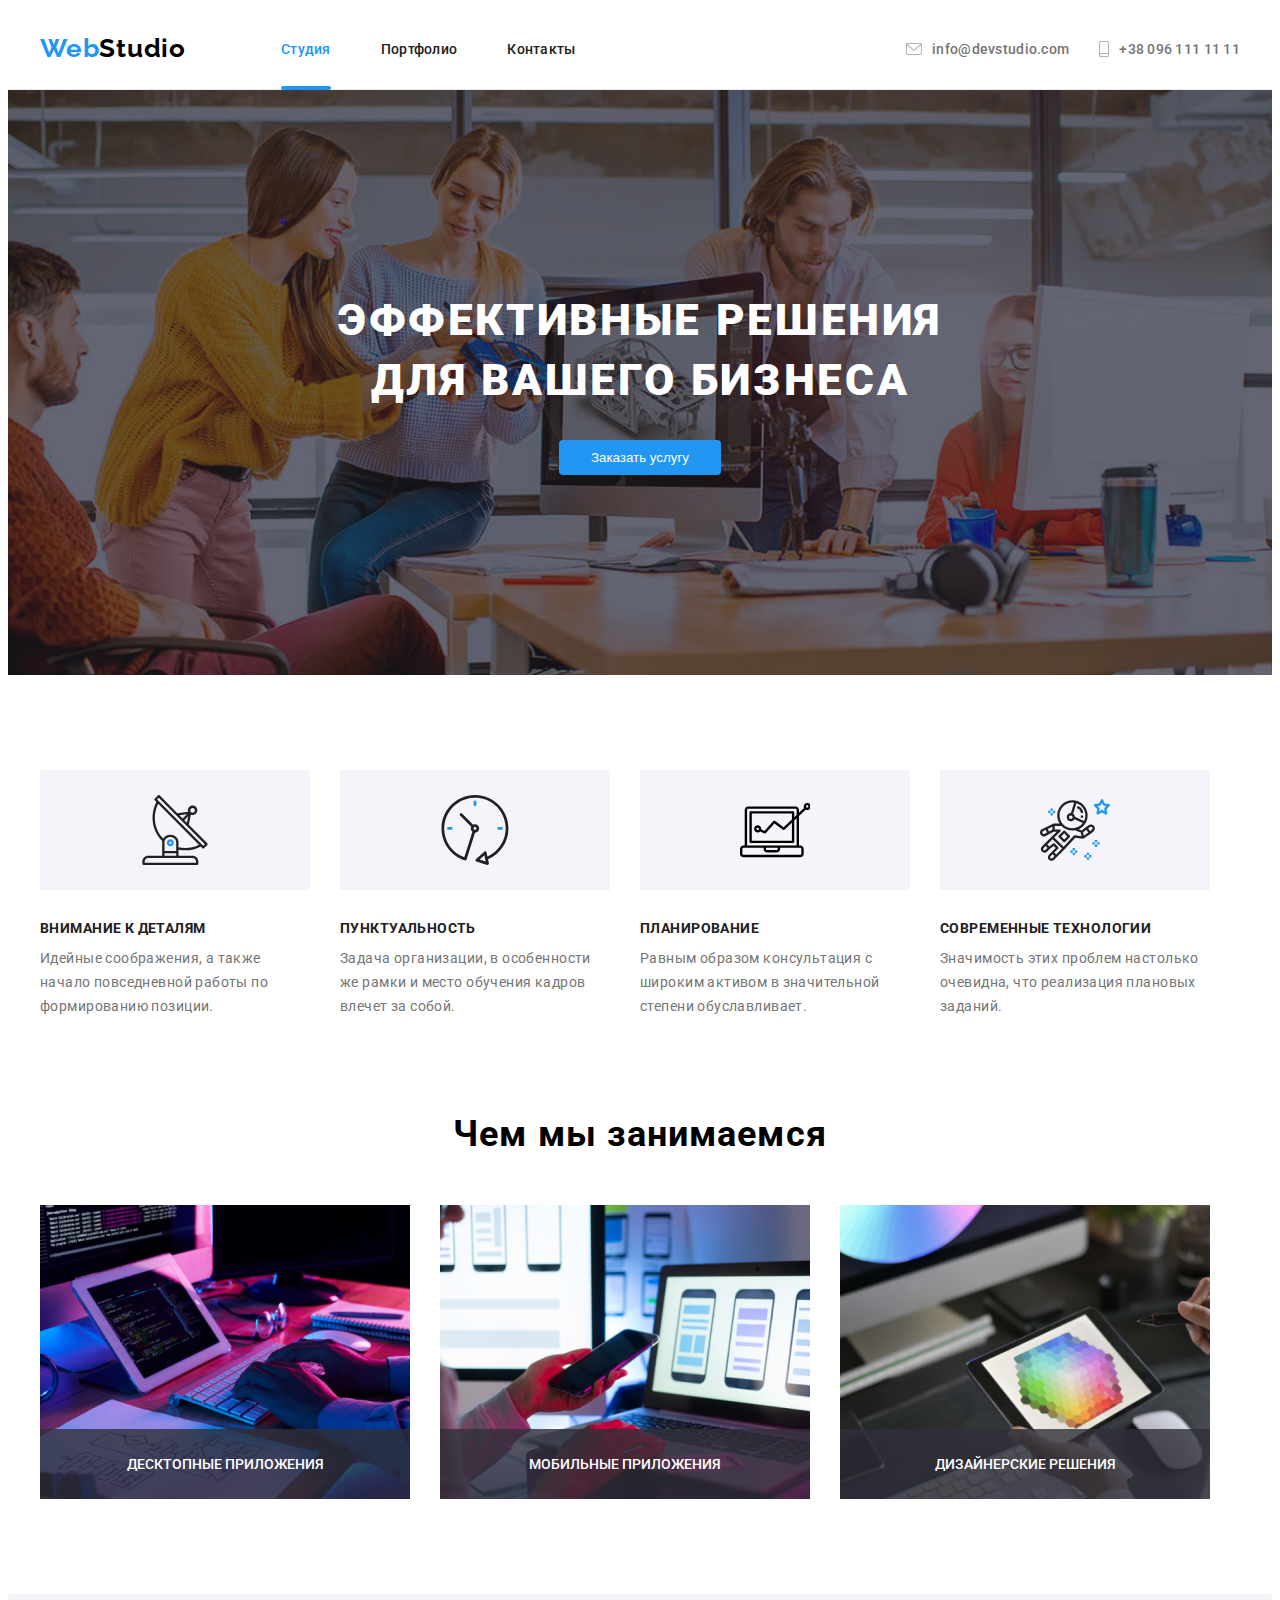
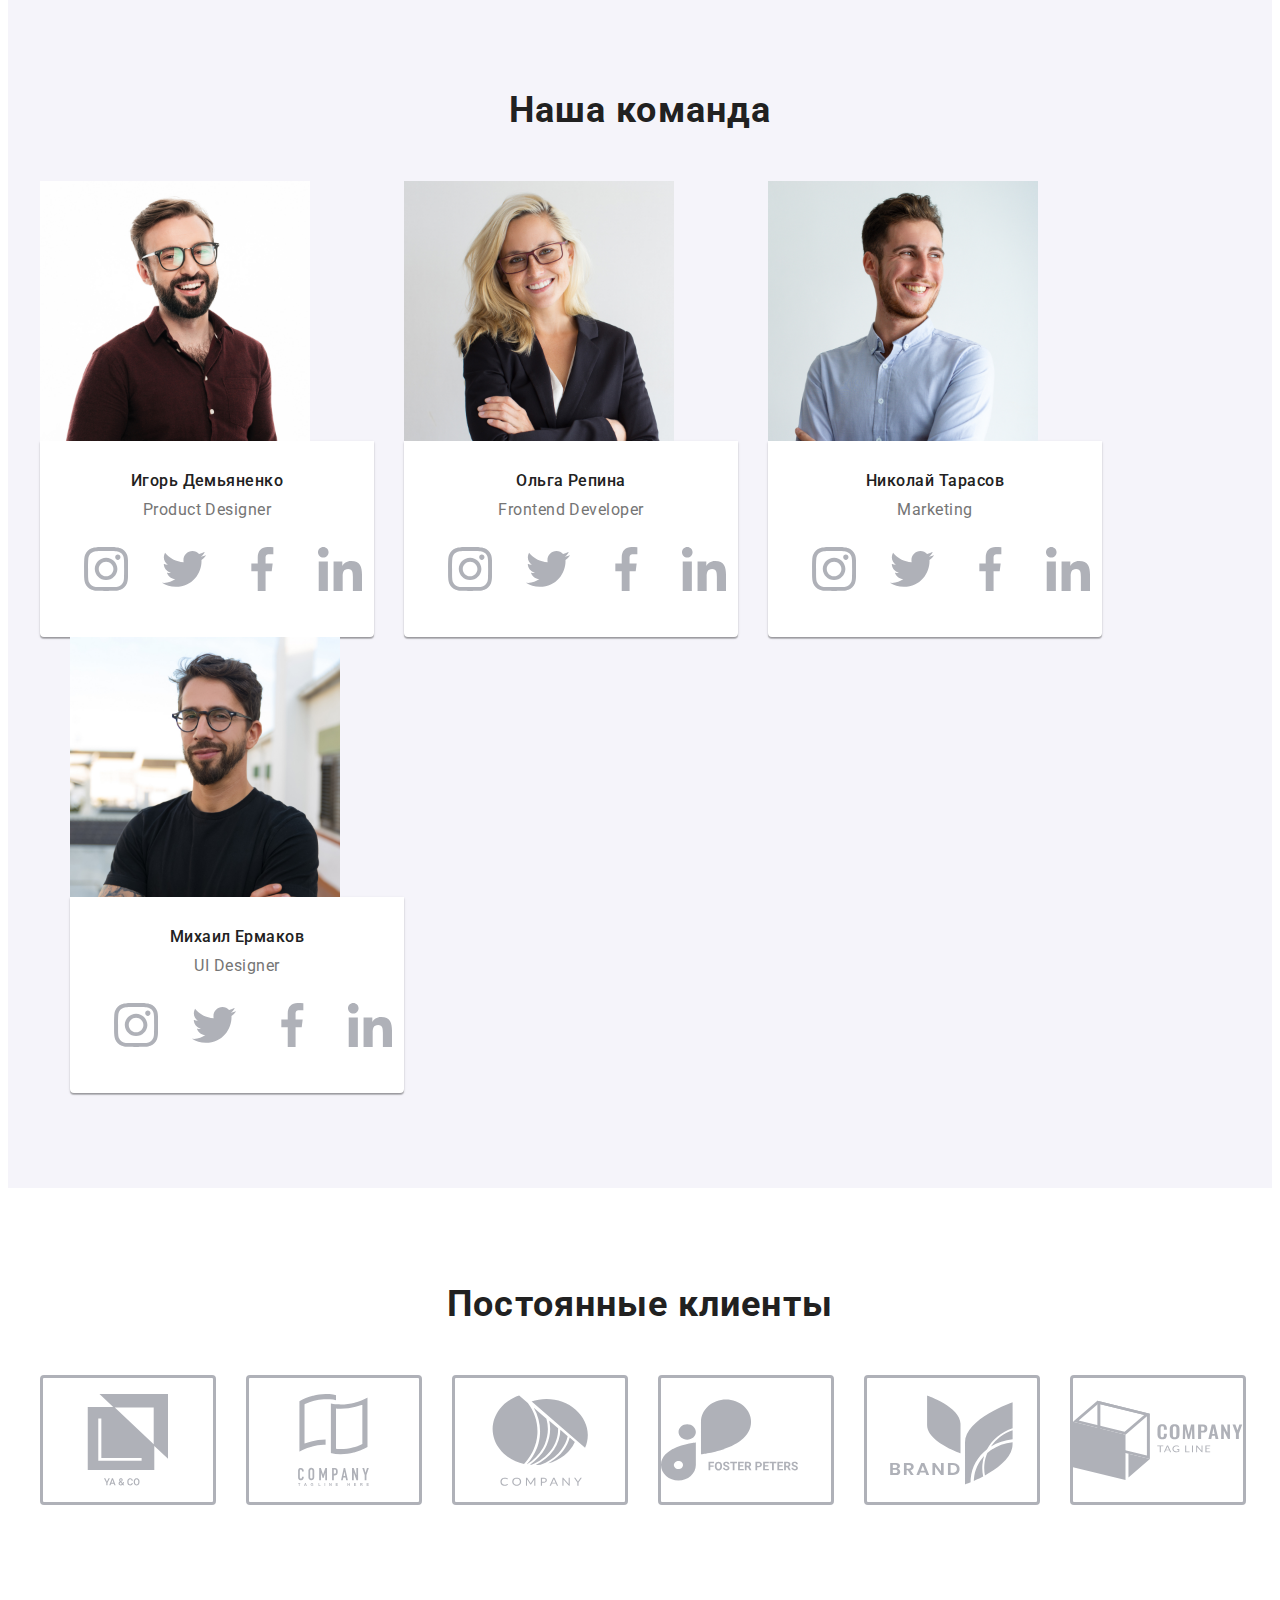
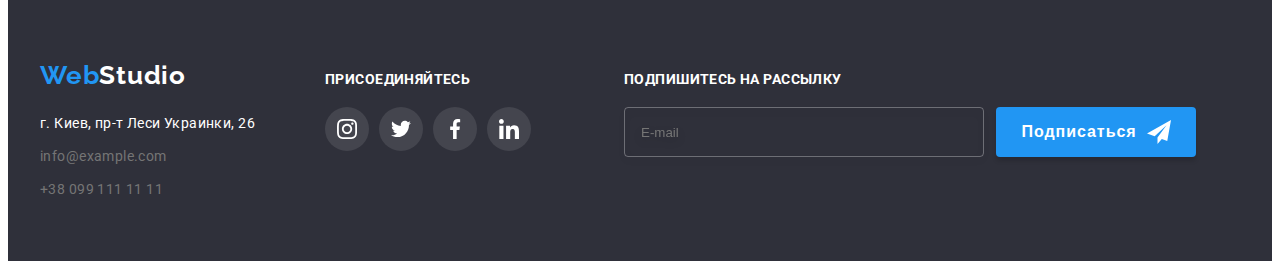
<file: index.html>
<!DOCTYPE html>
<html lang="ru">
<head>
  
  <meta charset="UTF-8">
  <meta http-equiv="X-UA-Compatible" content="IE=edge">
  <meta name="viewport" content="width=device-width, initial-scale=1.0">
  <title>Document</title>
  <link rel="preconnect" href="https://fonts.googleapis.com">
<link rel="preconnect" href="https://fonts.gstatic.com" crossorigin>
<link href="https://fonts.googleapis.com/css2?family=Raleway:ital,wght@0,700;1,700&family=Roboto:ital,wght@0,400;0,500;0,700;0,900;1,400;1,500;1,700;1,900&display=swap" rel="stylesheet"/>
  <link rel="stylesheet" href="https://cdnjs.cloudflare.com/ajax/libs/modern-normalize/1.1.0/modern-normalize.min.css"
    integrity="sha512-wpPYUAdjBVSE4KJnH1VR1HeZfpl1ub8YT/NKx4PuQ5NmX2tKuGu6U/JRp5y+Y8XG2tV+wKQpNHVUX03MfMFn9Q=="
    crossorigin="anonymous" referrerpolicy="no-referrer" />
    <link rel="stylesheet" href="./css/reset.css">
<link rel="stylesheet" href="./css/styles.css" />
  
</head>
<body>
  <!--header-->
<header class="page-header">
  <div class="container main-div">
    <nav class="main-nav">
      <a href="./index.html" class="logo"><span class="first-3">Web</span>Studio</a>
      <ul class="menu-nav">
        <li class="header-item"><a href="./index.html" class="link active current">Студия</a></li>
        <li class="header-item "><a href="./portfolio.html" class="link">Портфолио</a></li>
        <li class="header-item"><a href="" class="link">Контакты</a></li>
      </ul>
    </nav>
    <!-- контакты -->
    <ul class="contacts">
      <li class="header-item">
        <div class="contacts-container">
          <a href="mailto:info@devstudio.com" class="link-contacts">
          <svg class="contact-icon"  width="16px"  height="12px">
            <use href="./Images/symbol-defs.svg#envelope"></use>
          </svg>
        info@devstudio.com
      </a>
        </div>
          </li>
          <li class="header-item" >
            <a href="tel:+380961111111" class="link-contacts">
            <svg class="contact-icon" width="10px" height="16px">
              <use href="./Images/symbol-defs.svg#smartphone"></use>
            </svg>
        +38 096 111 11 11
      </a>
      </li>
    </ul>
  </div>
</header>
  <!-- основной контент -->
  <main>
         <section class="hiro">
           <div class="container ">
             <div class="hiro-container">
                <h1 class="hiro-title" >Эффективные решения <br> для вашего бизнеса</h1>
                <button  type="button" class="hiro-btn" data-modal-open>Заказать услугу</button>
             </div>
          </div>
        </section>
  <!--Наши преимущества-->
 <section class="benefits"> 
    <div class="container ">  
        <h2 class="bnf-title">Наши преимущества</h2>
    <ul class="benefits-list">
      <li class="benefits-list-item">
        <div class="benefits-icon-container">
        <svg class="benefits-icon" width="70" height="70">
          <use href="./Images/symbol-defs.svg#antenna-1"></use>
        </svg>
        </div>
        <h3 class="benefits-item-title">Внимание к деталям</h3>
        <p class="benefits-item-text">Идейные соображения, а также начало повседневной работы по формированию позиции.</p>
      </li>
      <li class="benefits-list-item">
        <div class="benefits-icon-container">
        <svg class="benefits-icon" width="70" height="70">
          <use href="./Images/symbol-defs.svg#clock-1"></use>
        </svg>
        </div>
        <h3 class="benefits-item-title">Пунктуальность</h3>
        <p class="benefits-item-text">Задача организации, в особенности же рамки и место обучения кадров влечет за собой.</p>
      </li>
      <li class="benefits-list-item">
        <div class="benefits-icon-container">
        <svg class="benefits-icon" width="70" height="70">
          <use href="./Images/symbol-defs.svg#vector"></use>
        </svg>
        </div>
        <h3 class="benefits-item-title">Планирование</h3>
        <p class="benefits-item-text">Равным образом консультация с широким активом в значительной степени обуславливает.</p>
      </li>
      <li class="benefits-list-item">
        <div class="benefits-icon-container">
          <svg class="benefits-icon" width="70" height="70">
            <use href="./Images/symbol-defs.svg#astronaut-1"></use>
          </svg>
        </div>
        <h3 class="benefits-item-title"> Современные технологии</h3>
        <p class="benefits-item-text">Значимость этих проблем настолько очевидна, что реализация плановых заданий.</p>
      </li>
    </ul>
    </div>
 </section> 
   <!--Чем мы занимаемся-->
   <section class="what-do-we-do">
     <div class="container">
     <h2 class="wdwd-title">Чем мы занимаемся</h2>
       <ul class="wdwd-list">
         <li class="wdwd-list-item"><img src="./Images/box_1.jpg" alt="Написание сайта" width="370" class="wdwd-img">
        <p class="wdwd-top-text">Десктопные приложения
        </p>
      </li>
         <li class="wdwd-list-item"><img src="./Images/box_2.jpg" alt="Разработка макета" width="370" class="wdwd-img">
        <p class="wdwd-top-text">Мобильные приложения
        </p>
      </li>
         <li class="wdwd-list-item "><img src="./Images/box_3.jpg" alt="Стилизация" width="370" class="wdwd-img">
        <p class="wdwd-top-text">Дизайнерские решения
        </p>
      </li>
       </ul>
      </div>
   </section>
  <!--команда-->
   <section class="team">
     <div class="container">
      <h2 class="team-title">Наша команда</h2>
        <ul class="team-list">
          <li class="team-list-item" >
            <img class="team-photo" src="./Images/team_card_1.jpg" alt="Игорь Демьяненко" width="270">
            <div class="personal-info">
                <h3 class="team-name">Игорь Демьяненко</h3>
                <p class="position">Product Designer</p>
                <!-- Иконки соц сетей -->
      <ul class="team-contacts">
        <li class="team-contacts-item">
          <a class="team-link" href="">
            <svg class="team-contacts-icon" width="44" height="44">
              <use href="./Images/symbol-defs.svg#instagram-2"></use>
            </svg>
          </a>
        </li>
        <li class="team-contacts-item">
          <a class="team-link" href="">
            <svg class="team-contacts-icon" width="44" height="44">
              <use href="./Images/symbol-defs.svg#twitter-1"></use>
            </svg>
          </a>
        </li>
        <li class="team-contacts-item">
          <a class="team-link" href="">
            <svg class="team-contacts-icon" width="44" height="44">
              <use href="./Images/symbol-defs.svg#faceboo-1"></use>
            </svg>
          </a>
        </li>
        <li class="team-contacts-item">
          <a class="team-link" href="">
            <svg class="team-contacts-icon" width="44" height="44">
              <use href="./Images/symbol-defs.svg#linkedin-1"></use>
            </svg>
          </a>
        </li>
      </ul>
            </div>
          </li>
          <li class="team-list-item"> 
            <img class="team-photo" src="./Images/team_card_2.jpg" alt="Ольга Репина" width="270">
            <div class="personal-info">
              <h3 class="team-name">Ольга Репина</h3>
              <p class="position">Frontend Developer</p>
              <!-- иконки соц сетей -->
              <ul class="team-contacts">
                <li class="team-contacts-item">
                  <a class="team-link" href="">
                    <svg class="team-contacts-icon" width="44" height="44">
                      <use href="./Images/symbol-defs.svg#instagram-2"></use>
                    </svg>
                  </a>
                </li>
                <li class="team-contacts-item">
                  <a class="team-link" href="">
                    <svg class="team-contacts-icon" width="44" height="44">
                      <use href="./Images/symbol-defs.svg#twitter-1"></use>
                    </svg>
                  </a>
                </li>
                <li class="team-contacts-item">
                  <a class="team-link" href="">
                    <svg class="team-contacts-icon" width="44" height="44">
                      <use href="./Images/symbol-defs.svg#faceboo-1"></use>
                    </svg>
                  </a>
                </li>
                <li class="team-contacts-item">
                  <a class="team-link" href="">
                    <svg class="team-contacts-icon" width="44" height="44">
                      <use href="./Images/symbol-defs.svg#linkedin-1"></use>
                    </svg>
                  </a>
                </li>
              </ul>
            </div>
          </li>
          <li class="team-list-item"> 
              <img class="team-photo" src="./Images/team_card_3.jpg" alt="Николай Тарасов" width="270">
              <div class="personal-info">
              <h3 class="team-name">Николай Тарасов</h3>
              <p class="position">Marketing</p>
              <!-- Иконки соцсетей -->
                <ul class="team-contacts">
                  <li class="team-contacts-item">
                    <a class="team-link" href="">
                      <svg class="team-contacts-icon" width="44" height="44">
                        <use href="./Images/symbol-defs.svg#instagram-2"></use>
                      </svg>
                    </a>
                  </li>
                  <li class="team-contacts-item">
                    <a class="team-link" href="">
                      <svg class="team-contacts-icon" width="44" height="44">
                        <use href="./Images/symbol-defs.svg#twitter-1"></use>
                      </svg>
                    </a>
                  </li>
                  <li class="team-contacts-item">
                    <a class="team-link" href="">
                      <svg class="team-contacts-icon" width="44" height="44">
                        <use href="./Images/symbol-defs.svg#faceboo-1"></use>
                      </svg>
                    </a>
                  </li>
                  <li class="team-contacts-item">
                    <a class="team-link" href="">
                      <svg class="team-contacts-icon" width="44" height="44">
                        <use href="./Images/symbol-defs.svg#linkedin-1"></use>
                      </svg>
                    </a>
                  </li>
                </ul>
            </div>
          </li>
          <li  class="team-list-item">
            <img class="team-photo" src="./Images/team_card_4.jpg" alt="Михаил Ермаков" width="270">
            <div class="personal-info">
            <h3 class="team-name">Михаил Ермаков</h3>
            <p class="position">UI Designer</p>
            <ul class="team-contacts">
              <li class="team-contacts-item">
                  <a class="team-link" href="">
                <svg class="team-contacts-icon" width="44" height="44">
                  <use href="./Images/symbol-defs.svg#instagram-2"></use>
                </svg>
                </a>
              </li>
              <li class="team-contacts-item">
                  <a class="team-link" href="">
                <svg class="team-contacts-icon" width="44" height="44">
                  <use href="./Images/symbol-defs.svg#twitter-1"></use>
                </svg>
                </a>
              </li>
              <li class="team-contacts-item">
                  <a class="team-link" href="">
                <svg class="team-contacts-icon" width="20px" height="20px">
                  <use href="./Images/symbol-defs.svg#faceboo-1"></use>
                </svg>
                </a>
              </li>
              <li class="team-contacts-item">
                <a class="team-link" href="">
                <svg class="team-contacts-icon" width="20px" height="20px">
                  <use href="./Images/symbol-defs.svg#linkedin-1"></use>
                </svg>
                </a>
              </li>
            </ul>
            </div>
          </li>
        </ul>
      </div>
    </section>
    
      <!--Постоянные клиенты --> 
    <section class="clients">
      <div class="container ">
        <h2 class="clients-title">Постоянные клиенты</h2>
      <ul class="clients-list">
        <li class="clietns-list-item">
          <a class="clients-link" href="">
          <svg class="clients-icon" width="170" height="92">
            <use href="./Images/symbol-defs.svg#client-1"></use>
          </svg>
          </a>
        </li>
        <li class="clietns-list-item">
          <a class="clients-link" href="">
          <svg class="clients-icon" width="170" height="92">
            <use href="./Images/symbol-defs.svg#client-2"></use>
           </svg>
           </a>
        </li>
        <li class="clietns-list-item">
          <a class="clients-link" href="">
          <svg class="clients-icon" width="170" height="92">
            <use href="./Images/symbol-defs.svg#client-3"></use>
          </svg>
          </a>
        </li>
        <li class="clietns-list-item">
          <a class="clients-link" href="">
          <svg class="clients-icon" width="170" height="92">
            <use href="./Images/symbol-defs.svg#client-4"></use>
          </svg>
          </a>
        </li>
        <li class="clietns-list-item">
          <a class="clients-link" href="">
          <svg class="clients-icon" width="170" height="92">
            <use href="./Images/symbol-defs.svg#client-5"></use>
          </svg>
          </a>
        </li>
        <li class="clietns-list-item">
          <a class="clients-link" href="" >
          <svg class="clients-icon" width="170" height="92">
            <use href="./Images/symbol-defs.svg#client-6"></use>
          </svg>
          </a>
        </li>
     </ul>
    </div>
   </section>
  </main>
   <!-- Footer -->
<footer class="footer">
  <div class="container">
    <div class="footer-container">
      <div>
      <a class="logo-footer" href=""><span class="first-3">Web</span>Studio</a>
      <address>
        <ul class="footer-list">
          <li class="footer-item"><a href="" class="street">г. Киев, пр-т Леси Украинки, 26</a></li>
          <li class="footer-item"><a href="mailto:info@example.com" class="footer-contacts">info@example.com</a></li>
          <li class="footer-item"><a href="tel:+380991111111" class="footer-contacts">+38 099 111 11 11</a></li>
        </ul>
      </address>
      </div>
      <section class="invite">
        <div class="invite-container">
        <h2 class="invite-title">Присоединяйтесь</h2>
        <ul class="footer-icons-list">
          <li class="footer-icons-lits-item">
            <a href="" class="inv-footer-link">
            <svg class="footer-icon" width="20" height="20">
              <use href="./Images/symbol-defs.svg#instagram-2"></use>
            </svg>
            </a>
          </li>
          <li class="footer-icons-lits-item">
            <a href="" class="inv-footer-link">
            <svg class="footer-icon" width="20" height="20">
              <use href="./Images/symbol-defs.svg#twitter-1"></use>
            </svg>
            </a>
          </li>
          <li class="footer-icons-lits-item">
            <a href="" class="inv-footer-link">
            <svg class="footer-icon" width="20" height="20">
              <use href="./Images/symbol-defs.svg#faceboo-1"></use>
            </svg>
            </a>
          </li>
          <li class="footer-icons-lits-item">
            <a href="" class="inv-footer-link">
            <svg class="footer-icon" width="20" height="20">
              <use href="./Images/symbol-defs.svg#linkedin-1" ></use>
            </svg>
            </a>
          </li>
        </ul>
        </div>
        </section>
        <!-- footer invite spam -->
        <form>
        <div class="footer-invite-section">
          <h2 class="footer-invite-title" >Подпишитесь на рассылку</h2>
            <div class="footer-invite-btn-lable">
              <label class="footer-lable" for="footer-user-mail"></label>
                <input 
                  type="email" 
                  class="footer-input" 
                  name="footer-user-mail" 
                  required 
                  id="footer-user-mail" 
                  placeholder="E-mail"
                />
              <button type="submit" class="footer-submit"> Подписаться
                <svg class="send-sing" width="24px" height="24px">
                  <use href="./Images/symbol-defs.svg#icon-send"></use>
                </svg>
              </button>
           </div>
       </div>
      </form>
      
    </div>
   </div>
  </footer>

  <!-- Modal window -->
  <div class="backdrop is-hidden" data-modal>
    <div class="modal">
      <button type="button" class="modal-close" data-modal-close>
        <svg class="close-sing" width="11px" height="11px">
          <use href="./Images/symbol-defs.svg#modal-close"></use>
        </svg>
      </button>
      <p class="modal-title"> Оставьте свои данные, мы вам перезвоним</p>
      <form >
        <div class="modal-field">
        <label class="modal-lable" for="user-name"> Имя</label>
          <input 
            type="text" 
            class="modal-input"
            name="user-name"
            required
            id="user-name"
          />
          <svg class="modal-icon" width="18px" height="18px">
            <use href="./Images/symbol-defs.svg#name-modal"></use>
          </svg>
        </div>
        <div class="modal-field">
          <label class="modal-lable" for="user-tel"> Телефон</label>
            <input 
              type="tel" 
              class="modal-input"
              name="user-tel"
              required
              id="user-tel"
            />
            <svg class="modal-icon" width="18px" height="18px">
              <use href="./Images/symbol-defs.svg#tel-modal"></use>
            </svg>
        </div>
        <div class="modal-field">
          <label class="modal-lable" for="user-mail"> Почта</label>
            <input 
              type="email" 
              class="modal-input"
              name="user-mail"
              required
              id="user-mail"
            />
            <svg class="modal-icon" width="18px"  height="18px" >
              <use href="./Images/symbol-defs.svg#mail-modal"></use>
            </svg>
          </div>
        <div class="modal-field">
          <label class="modal-lable" for="user-coment"> Комментарий</label>
            <textarea 
              name="user-coment" 
              id="user-coment" 
              placeholder="Введите текст"
              class="modal-text"
              ></textarea>  
        </div>
        <div class="modal-field">
          <input 
          type="checkbox" 
          id="policy" 
          name="policy" 
          class="visually-hidden modal-check">
          <label 
          class="modal-check-text" 
          for="policy">
          <span>
            <svg class="check-icon" width="16px" height="15px">
              <use href="./Images/symbol-defs.svg#icon-check"></use>
            </svg>
          </span> Соглашаюсь с рассылкой и принимаю
          <a href="" class="check-doc">Условия договора</a>
          </label>
          
         
      
        </div >
        <button type="submit" class="submit-btm">Отправить</button>
        
      </form>
     
    </div>
    </div>
    <script src="./js/modal.js"></script>
  </body>
</html>
</file>
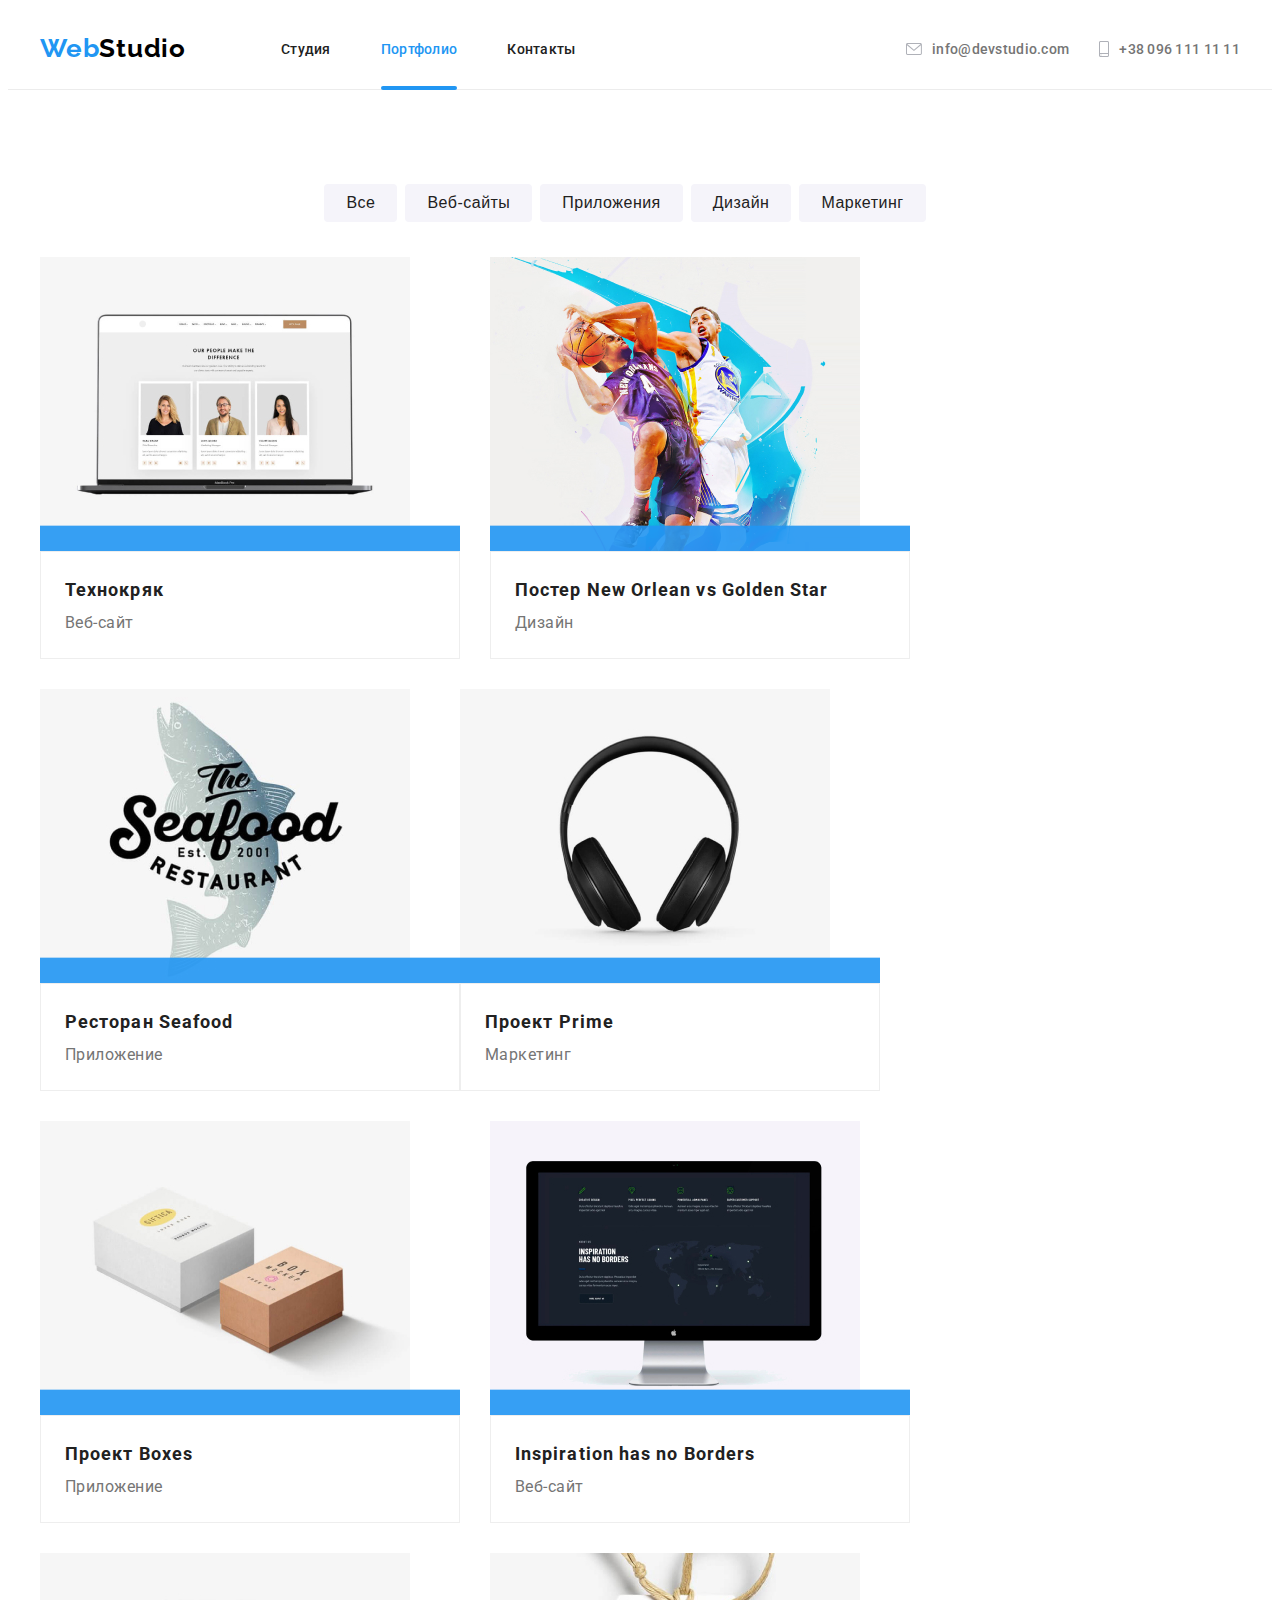
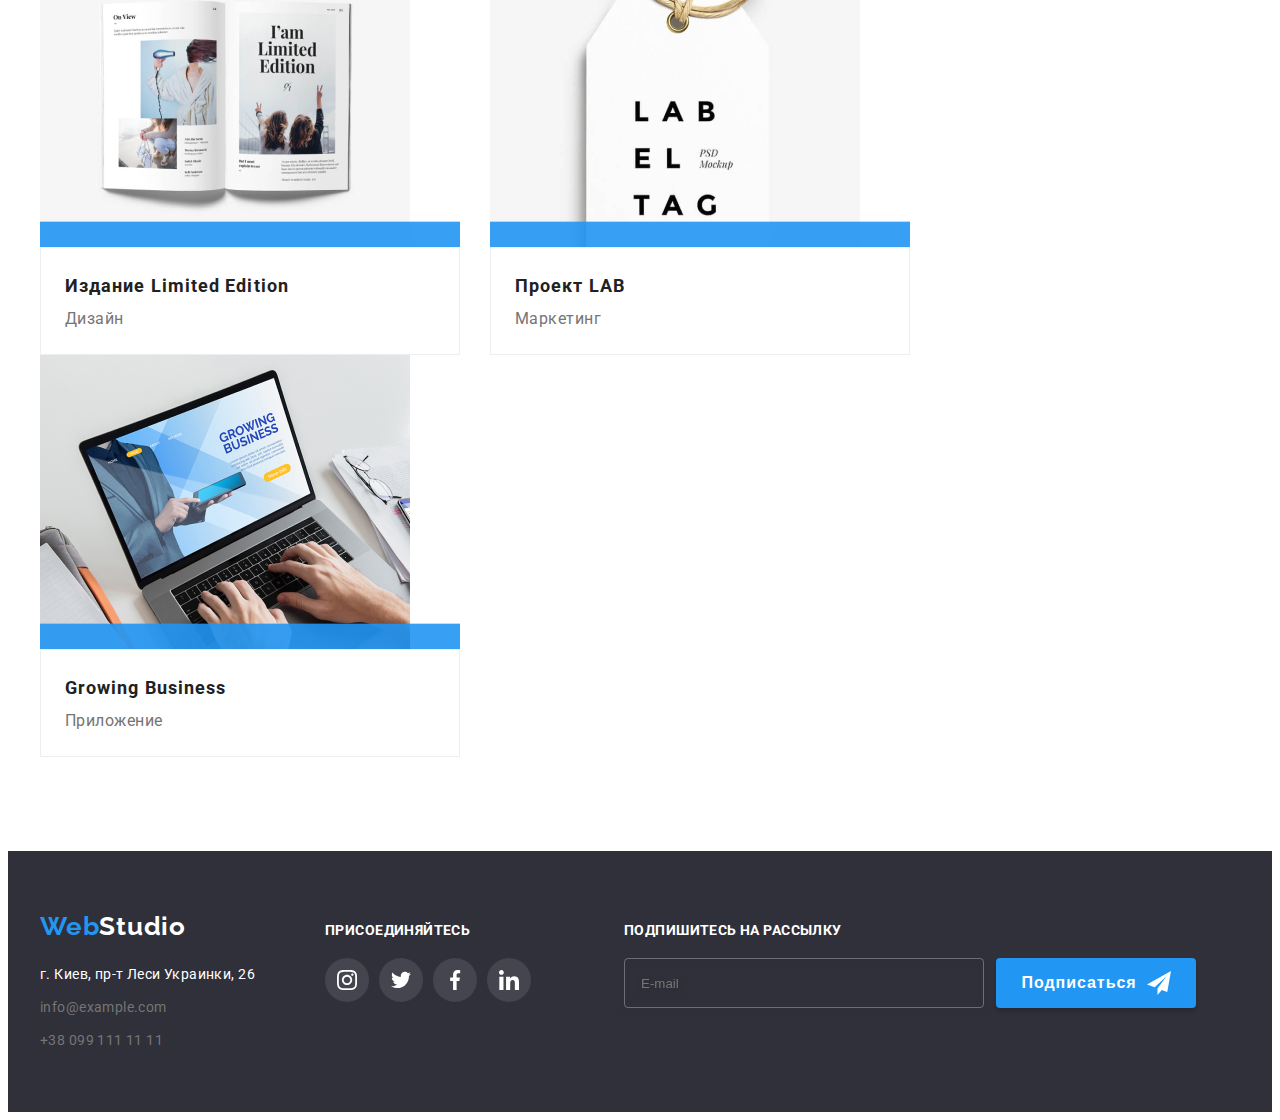
<file: portfolio.html>
<!DOCTYPE html>
<html lang="en">
<head>
  <meta charset="UTF-8">
  <meta http-equiv="X-UA-Compatible" content="IE=edge">
  <meta name="viewport" content="width=device-width, initial-scale=1.0">
    <link rel="preconnect" href="https://fonts.googleapis.com">
    <link rel="preconnect" href="https://fonts.gstatic.com" crossorigin>
    <link href="https://fonts.googleapis.com/css2?family=Raleway:ital,wght@0,700;1,700&family=Roboto:ital,wght@0,400;0,500;0,700;0,900;1,400;1,500;1,700;1,900&display=swap"
      rel="stylesheet" />
      <link rel="stylesheet" href="https://cdnjs.cloudflare.com/ajax/libs/modern-normalize/1.1.0/modern-normalize.min.css" integrity="sha512-wpPYUAdjBVSE4KJnH1VR1HeZfpl1ub8YT/NKx4PuQ5NmX2tKuGu6U/JRp5y+Y8XG2tV+wKQpNHVUX03MfMFn9Q==" crossorigin="anonymous" referrerpolicy="no-referrer" />
      <link rel="stylesheet" href="./css/reset.css">
      <link rel="stylesheet" href="./css/styles.css" />
  <title>Document</title>
</head>
<body>
   <div class="portfolio">
    <!--header-->
    <header class="page-header">
      <div class="container main-div">
        <nav class="main-nav">
          <a href="./index.html" class="logo"><span class="first-3">Web</span>Studio</a>
          <ul class="menu-nav">
            <li class="header-item "><a href="./index.html" class="link  ">Студия</a></li>
            <li class="header-item "><a href="./portfolio.html" class="link  active current">Портфолио</a></li>
            <li class="header-item"><a href="" class="link">Контакты</a></li>
          </ul>
        </nav>
        <!-- контакты -->
        <ul class="contacts">
          <li class="header-item">
            <div class="contacts-container">
              <a href="mailto:info@devstudio.com" class="link-contacts">
                <svg class="contact-icon" width="16px" height="12px">
                  <use href="./Images/symbol-defs.svg#envelope"></use>
                </svg>
                info@devstudio.com
              </a>
            </div>
          </li>
          <li class="header-item">
            <a href="tel:+380961111111" class="link-contacts">
              <svg class="contact-icon" width="10px" height="16px">
                <use href="./Images/symbol-defs.svg#smartphone"></use>
              </svg>
              +38 096 111 11 11
            </a>
          </li>
        </ul>
      </div>
    </header>
  <main>
    <!--ссылки-->
     <section class="section">
      <div class="container">
        <div class="porfolio-container">
          <div class="btn-container">
          <ul class="btn">
            <li class="btn-list"><button type="button" class="btn-link" >Все</button>  </li>
            <li class="btn-list"><button type="button" class="btn-link">Веб-сайты</button></li>
            <li class="btn-list"><button type="button" class="btn-link">Приложения</button></li>
            <li class="btn-list"><button type="button" class="btn-link" >Дизайн</button></li>
            <li class="btn-list"><button type="button" class="btn-link">Маркетинг</button></li>
          </ul>
        </div>
        <!-- примеры работ-->
        
        <h1 class="visually-hidden">Примеры работ</h1>
          <ul class="list-example">
            <li class="list-item-example">
              <div class="example-img-wrap">
              <img src="./Images/project-1.jpg" alt="Проект технокряк" width="370px" class="example-img"/>
              <p class="example-top-text">Технокряк это современная площадка распространения коронавируса. Компании используют эту платформу для цифрового
              шпионажа и атак на защищённые сервера конкурентов.
            </p>
              </div>
              <div class="example-container">
              <h2 class="exapmle-title">Технокряк</h2>
              <p class="example-text">Веб-сайт</p>
              </div>
            </li>
            <li class="list-item-example">
              <div class="example-img-wrap">
              <img src="./Images/project-2.jpg" alt="Проект Постер New Orlean vs Golden Star" width="370" class="example-img"/>
            <p class="example-top-text">Технокряк это современная площадка распространения коронавируса. Компании используют эту
              платформу для цифрового
              шпионажа и атак на защищённые сервера конкурентов.</p>
            </div>
              <div class="example-container">
                <h2 class="exapmle-title">Постер New Orlean vs Golden Star</h2>
                <p class="example-text">Дизайн</p>
              </div>
            </li>
            <li class="list-item-example">
              <div class="example-img-wrap">
              <img src="./Images/project-3.jpg" alt="Проект Ресторан Seafood" width="370" class="example-img" />
              <p class="example-top-text">Технокряк это современная площадка распространения коронавируса. Компании используют эту
                платформу для цифрового
                шпионажа и атак на защищённые сервера конкурентов.</p>
                </div>
              <div class="example-container">
                <h2 class="exapmle-title">Ресторан Seafood</h2>
                <p class="example-text">Приложение</p>
              </div>
            </li>
            <li class="list-item-example">
              <div class="example-img-wrap">
              <img src="./Images/project-4.jpg" alt="Проект Prime" width="370" class="example-img"/>
              <p class="example-top-text">Технокряк это современная площадка распространения коронавируса. Компании используют эту
                платформу для цифрового
                шпионажа и атак на защищённые сервера конкурентов.</p>
                </div>
              <div class="example-container">
                <h2 class="exapmle-title">Проект Prime</h2>
                <p class="example-text">Маркетинг</p>
              </div>
            </li>
            <li class="list-item-example">
              <div class="example-img-wrap">
              <img src="./Images/project-5.jpg" alt="Проект Boxes" width="370" class="example-img"/>
              <p class="example-top-text">Технокряк это современная площадка распространения коронавируса. Компании используют эту
                платформу для цифрового
                шпионажа и атак на защищённые сервера конкурентов.</p>
                </div>
              <div class="example-container">
                <h2 class="exapmle-title">Проект Boxes</h2>
                <p class="example-text">Приложение</p>
              </div>
            </li >
            <li class="list-item-example">
               <div class="example-img-wrap">
                  <img src="./Images/project-6.jpg" alt="Проект Inspiration has no Borders" width="370" class="example-img"/>
                  <p class="example-top-text">Технокряк это современная площадка распространения коронавируса. Компании используют эту
                    платформу для цифрового
                    шпионажа и атак на защищённые сервера конкурентов.</p>
                </div>
              <div class="example-container">
                <h2 class="exapmle-title">Inspiration has no Borders</h2>
                <p class="example-text">Веб-сайт</p>
              </div>
            </li >
            <li class="list-item-example">
                <div class="example-img-wrap">
                  <img src="./Images/project-7.jpg" alt="Проект Издание Limited Edition" width="370" class="example-img" />
                  <p class="example-top-text">Технокряк это современная площадка распространения коронавируса. Компании используют эту
                  платформу для цифрового
                  шпионажа и атак на защищённые сервера конкурентов.</p>
                </div>
              <div class="example-container">
                <h2 class="exapmle-title">Издание Limited Edition</h2>
                <p class="example-text">Дизайн</p>
              </div>
            </li >
            <li class="list-item-example">
                <div class="example-img-wrap">
                  <img src="./Images/project-8.jpg" alt="Проект LAB" width="370" class="example-img" />
                  <p class="example-top-text">Технокряк это современная площадка распространения коронавируса. Компании используют эту
                  платформу для цифрового
                  шпионажа и атак на защищённые сервера конкурентов.</p>
                </div>
              <div class="example-container">
                <h2 class="exapmle-title">Проект LAB</h2>
                <p class="example-text">Маркетинг</p>
              </div>
            </li >
            <li class="list-item-example">
              <div class="example-img-wrap">
                  <img src="./Images/project-9.jpg" alt="Проект Growing Business" width="370" class="example-img"/>
                  <p class="example-top-text">Технокряк это современная площадка распространения коронавируса. Компании используют эту
                  платформу для цифрового
                  шпионажа и атак на защищённые сервера конкурентов.</p>
              </div>
              <div class="example-container">
                <h2 class="exapmle-title">Growing Business</h2>
                <p class="example-text">Приложение</p>
            </div>
            </li>
        </ul>
        </div>
      </div>
    </section>
    </main>
  <!--footer-->
<footer class="footer">
  <div class="container">
    <div class="footer-container">
      <div>
        <a class="logo-footer" href=""><span class="first-3">Web</span>Studio</a>
        <address>
          <ul class="footer-list">
            <li class="footer-item"><a href="" class="street">г. Киев, пр-т Леси Украинки, 26</a></li>
            <li class="footer-item"><a href="mailto:info@example.com" class="footer-contacts">info@example.com</a></li>
            <li class="footer-item"><a href="tel:+380991111111" class="footer-contacts">+38 099 111 11 11</a></li>
          </ul>
        </address>
      </div>
      <section class="invite">
        <div class="invite-container">
          <h2 class="invite-title">Присоединяйтесь</h2>
          <ul class="footer-icons-list">
            <li class="footer-icons-lits-item">
              <a href="" class="inv-footer-link">
                <svg class="footer-icon" width="20" height="20">
                  <use href="./Images/symbol-defs.svg#instagram-2"></use>
                </svg>
              </a>
            </li>
            <li class="footer-icons-lits-item">
              <a href="" class="inv-footer-link">
                <svg class="footer-icon" width="20" height="20">
                  <use href="./Images/symbol-defs.svg#twitter-1"></use>
                </svg>
              </a>
            </li>
            <li class="footer-icons-lits-item">
              <a href="" class="inv-footer-link">
                <svg class="footer-icon" width="20" height="20">
                  <use href="./Images/symbol-defs.svg#faceboo-1"></use>
                </svg>
              </a>
            </li>
            <li class="footer-icons-lits-item">
              <a href="" class="inv-footer-link">
                <svg class="footer-icon" width="20" height="20">
                  <use href="./Images/symbol-defs.svg#linkedin-1"></use>
                </svg>
              </a>
            </li>
          </ul>
        </div>
      </section>
      <!-- footer invite spam -->
      <form>
        <div class="footer-invite-section">
          <h2 class="footer-invite-title">Подпишитесь на рассылку</h2>
          <div class="footer-invite-btn-lable">
            <label class="footer-lable" for="footer-user-mail"></label>
            <input type="email" class="footer-input" name="footer-user-mail" required id="footer-user-mail"
              placeholder="E-mail" />
            <button type="submit" class="footer-submit"> Подписаться
              <svg class="send-sing" width="24px" height="24px">
                <use href="./Images/symbol-defs.svg#icon-send"></use>
              </svg>
            </button>
          </div>
        </div>
      </form>
    </div>
  </div>
</footer>
  </div>
</body>
</html>
</file>
<file: css/styles.css>
/* Общие файлы
 */
body {
  background-color: var(--full-wight);
  font-family: "Roboto", "Raleway", sans-serif;
  font-style: normal;
}
.container {
  width: 1200px;
  padding-left: 15px;
  padding-right: 15px;
  margin: 0 auto;
}
:root {
  --body-background-color: #e5e5e5;
  --full-black: #000000;
  --full-wight: #ffffff;
  --first-3-logo-color: #2196f3;
  --link-color: #212121;
  --active-link-color: #2196f3;
  --link-contacts-color: #757575;
  --background-color-box: #2f303a;
  --background-color-bottum: #f5f4fa;
  --background-color-for-business: #2f303a;
  --border-color: #eeeeee;
  --hero-bg-img-color: rgba(47, 48, 58, 0.4);
  --icon-color: #afb1b8;
  --top-text-bg-color: rgba(33, 150, 243, 0.9);
}
/* -----------MAIN NAV------------ */
.main-nav,
.main-div {
  display: flex;
  align-items: center;
}
/* хедер для всех страниц */
.page-header {
  background: var(--full-wight);
  border-bottom: 1px solid #ececec;
}

.logo {
  font-family: "Raleway";
  font-style: normal;
  font-size: 26px;
  color: var(--full-black);
  text-decoration: none;
  font-weight: bold;
  font-size: 26px;
  line-height: 31px;
  letter-spacing: 0.03em;

  padding-top: 25px;
  padding-bottom: 25px;
}
.first-3 {
  color: var(--first-3-logo-color);
}
.menu-nav {
  list-style-type: none;

  display: flex;
  margin-left: 95px;
}
.menu-nav .header-item + .header-item {
  margin-left: 50px;
}

.menu-nav .link {
  display: block;
  padding-top: 15px;
  padding-bottom: 15px;

  text-decoration: none;

  font-size: 14px;
  line-height: 16px;
  font-style: normal;
}
.link {
  font-weight: 500;
  font-size: 14px;
  line-height: 16px;
  letter-spacing: 0.02em;
  color: var(--link-color);
  position: relative;

  transition-timing-function: cubic-bezier(0.4, 0, 0.2, 1);
  transition-duration: 250ms;
}
.link:hover,
.link:focus,
.link:active {
  color: var(--active-link-color);
}

.header-item .active {
  color: var(--active-link-color);
}
.header-item .current::after {
  content: " ";
  position: absolute;
  width: 100%;
  height: 4px;
  border-radius: 3px;
  background-color: var(--active-link-color);
  left: 0%;
  bottom: -18px;
}
/* ---------------CONTACTS header------------ */
.contacts {
  display: flex;
  margin-left: auto;

  list-style-type: none;
  font-weight: 500;
  font-size: 14px;
  line-height: 16px;
  letter-spacing: 0.02em;
}
.header-item {
  align-items: center;
}

.contact-icon {
  margin-right: 10px;
  fill: var(--icon-color);

  display: block;

  transition-timing-function: cubic-bezier(0.4, 0, 0.2, 1);
  transition-duration: 250ms;
}

.contacts.contacts .header-item + .header-item {
  margin-left: 30px;
}
.header-item {
  align-items: center;
}
.link-contacts {
  color: var(--link-contacts-color);
  text-decoration: none;
  align-items: center;
  justify-content: center;
  display: flex;
  transition-timing-function: cubic-bezier(0.4, 0, 0.2, 1);
  transition-duration: 250ms;
}

.link-contacts:hover {
  color: var(--active-link-color);
}
.link-contacts:hover .contact-icon {
  fill: var(--active-link-color);
}

.link-contacts:focus {
  color: var(--active-link-color);
}
.link-contacts:focus .contact-icon {
  fill: var(--active-link-color);
}

/*------------------- Footer for all */
.footer {
  background-color: var(--background-color-box);
  padding: 60px 0 60px 0;
}
.footer-container {
  display: flex;
  align-items: baseline;
}

.logo-footer {
  font-family: "Raleway";
  font-style: normal;
  font-size: 26px;
  color: var(--full-wight);
  text-decoration: none;
  font-weight: bold;
  line-height: 31px;
  letter-spacing: 0.03em;
}
.footer-list {
  list-style-type: none;
  display: block;
  margin-top: 20px;
}
.footer-list .footer-item + .footer-item {
  padding-top: 9px;
}

.street {
  color: var(--full-wight);
  text-decoration: none;
  font-style: normal;
  font-weight: normal;
  font-size: 14px;
  line-height: 24px;
  letter-spacing: 0.03em;

  transition-timing-function: cubic-bezier(0.4, 0, 0.2, 1);
  transition-duration: 250ms;
}
.footer-contacts {
  color: var(--link-contacts-color);
  text-decoration: none;
  font-style: normal;
  overflow: hidden;
  font-size: 14px;
  line-height: 24px;
  letter-spacing: 0.03em;

  transition-timing-function: cubic-bezier(0.4, 0, 0.2, 1);
  transition-duration: 250ms;
}
.street:hover,
.street:focus,
.street:active {
  color: var(--active-link-color);
}
.footer-contacts:hover,
.footer-contacts:focus,
.footer-contacts:active {
  color: var(--active-link-color);
}
/* --------------footer icons---------- */
.invite-container {
  align-items: baseline;
  margin-left: 70px;
}
.invite-title {
  font-size: 14px;
  line-height: 16px;
  letter-spacing: 0.03em;
  text-transform: uppercase;
  color: #ffffff;
}
.footer-icons-list {
  list-style-type: none;
  margin-top: 20px;
  justify-content: space-between;

  display: flex;
}
.footer-icons-lits-item {
  margin-right: 10px;
}
.footer-icons-lits-item:last-child {
  margin-right: 0px;
}
.footer-icons-list-item {
  justify-content: center;
  align-items: center;
}
.inv-footer-link {
  width: 44px;
  height: 44px;
  background: rgba(255, 255, 255, 0.1);
  border-radius: 50%;
  display: flex;
  align-items: center;
  justify-content: center;
  transition-timing-function: cubic-bezier(0.4, 0, 0.2, 1);
  transition-duration: 250ms;
}
.footer-icon {
  fill: var(--full-wight);
}

.inv-footer-link:hover,
.inv-footer-link:focus {
  background-color: var(--active-link-color);
}
/* -----------footer invite spam */
.footer-invite-section {
  margin-left: 93px;
}
.footer-invite-title {
  font-size: 14px;
  line-height: 16px;
  letter-spacing: 0.03em;
  text-transform: uppercase;
  color: #ffffff;
}
.footer-invite-btn-lable {
  display: flex;
  align-items: center;
  margin-top: 20px;
}

.footer-input {
  outline: none;
  width: 360px;
  height: 50px;

  border: 1px solid rgba(255, 255, 255, 0.3);
  box-sizing: border-box;
  border-radius: 4px;

  filter: drop-shadow(0px 4px 4px rgba(0, 0, 0, 0.15));
  background-color: transparent;
  color: rgba(255, 255, 255, 0.6);

  justify-content: center;
  padding-left: 16px;
}
.footer-submit {
  width: 200px;
  height: 50px;
  margin-left: 12px;

  color: var(--full-wight);
  background-color: var(--active-link-color);
  box-shadow: 0px 4px 4px rgba(0, 0, 0, 0.15);

  align-items: center;
  justify-content: center;
  text-align: center;
  border: none;
  border-radius: 4px;

  font-weight: bold;
  font-size: 16px;
  line-height: 1.87;

  display: flex;
  letter-spacing: 0.06em;
}
.send-sing {
  margin-left: 10px;
}
/* ----------------Portfolio */
/* ----------------кнопки навигации */
.section {
  padding-top: 94px;
  padding-bottom: 94px;
}
.porfolio-container {
  width: 1170px;
}

.btn {
  list-style-type: none;
  display: flex;
  justify-content: center;
}
.btn .btn-list + .btn-list {
  margin-left: 8px;
}

.btn-link {
  color: var(--link-color);
  background-color: var(--background-color-bottum);
  border-radius: 4px;
  border-width: 0;
  font-weight: 500;
  font-size: 16px;
  line-height: 26px;
  text-align: center;
  letter-spacing: 0.03em;

  padding: 6px 22px 6px 22px;
  transition-timing-function: cubic-bezier(0.4, 0, 0.2, 1);
  transition-duration: 250ms;
}
.btn-link:focus,
.btn-link:active,
.btn-link:hover {
  color: var(--full-wight);
  background-color: var(--active-link-color);
  box-shadow: 0px 3px 1px rgba(0, 0, 0, 0.1), 0px 1px 2px rgba(0, 0, 0, 0.08),
    0px 2px 2px rgba(0, 0, 0, 0.12);
}
/* ------------ Иконки Примеры работ */

.visually-hidden {
  position: absolute;
  white-space: nowrap;
  width: 1px;
  overflow: hidden;
  border: 0;
  padding: 0;
  clip: rect(0 0 0 0);
  clip-path: inset(50%);
  margin: -1px;
}
.list-example {
  margin-top: 35px;
  display: flex;
  flex-wrap: wrap;
  margin-right: 30px;
  margin-right: -30px;
  align-items: center;
  list-style-type: none;
}
.list-example:nth-child(3n) {
  margin-left: 0;
}
.list-item-example {
  flex-basis: calc((100% - 90px) / 3);
  margin-right: 30px;
  margin-bottom: 30px;

  transition-timing-function: cubic-bezier(0.4, 0, 0.2, 1);
  transition-duration: 250ms;
}
.example-img-wrap {
  position: relative;
  overflow: hidden;
}
.example-top-text {
  display: block;
  position: absolute;
  top: 0;
  left: 0;
  font-size: 18px;
  line-height: 28px;
  color: var(--full-wight);
  padding: 63px 24px;
  background-color: var(--top-text-bg-color);
  width: 100%;
  transform: translateY(101%);
  transition: transform 300ms;

  transition-timing-function: cubic-bezier(0.4, 0, 0.2, 1);
  transition-duration: 250ms;
}
.list-item-example:hover .example-top-text {
  transform: translateY(0%);
}
.list-item-example:hover {
  box-shadow: 0px 1px 1px rgba(0, 0, 0, 0.12), 0px 4px 4px rgba(0, 0, 0, 0.06),
    1px 4px 6px rgba(0, 0, 0, 0.16);
}
.list-item-example:nth-last-child(-n + 3) {
  margin-bottom: 0px;
}
.list-item-example:nth-child(3n + 3) {
  margin-right: 0;
}
.example-img {
  display: block;
}
.example-container {
  padding: 20px 24px 20px 24px;
  border: 1px solid var(--border-color);
  width: 370px;
}
.exapmle-title {
  color: var(--link-color);
  font-size: 18px;
  line-height: 36px;
  font-weight: bold;
  letter-spacing: 0.06em;
}

.list-example .example-text {
  color: var(--link-contacts-color);
  font-size: 16px;
  line-height: 30px;
  letter-spacing: 0.03em;
}
/* Index */
/* раздел Эффективное решение */
.hiro {
  background-color: var(--background-color-for-business);
  padding-top: 200px;
  padding-bottom: 200px;
  margin: 0 auto;

  background-image: linear-gradient(
      rgba(47, 48, 58, 0.4),
      rgba(47, 48, 58, 0.4)
    ),
    url(../Images/hero-bg.jpg);

  max-width: 1600px;
  background-position: 50% 50%;
  background-size: cover;
  background-repeat: no-repeat;
  margin: 0 auto;
}

.hiro-title {
  font-family: Roboto;
  font-style: normal;
  font-weight: 900;
  font-size: 44px;
  line-height: 60px;
  letter-spacing: 0.06em;
  color: var(--full-wight);
  text-transform: uppercase;
  align-items: center;
  text-align: center;
}
.hiro-btn {
  background-color: var(--active-link-color);
  color: var(--full-wight);
  border-radius: 4px;
  border-width: 0;
  padding: 10px 32px;
  margin-right: auto;
  margin-left: auto;
  margin-top: 30px;
  display: block;
  align-items: center;
}
/* раздел преимущества */
.benefits {
  padding-top: 95px;
  padding-bottom: 95px;
}

.bnf-title {
  position: absolute;
  white-space: nowrap;
  width: 1px;
  overflow: hidden;
  border: 0;
  padding: 0;
  clip: rect(0 0 0 0);
  clip-path: inset(50%);
  margin: -1px;
}
.benefits-list {
  list-style-type: none;
  display: flex;
}
.benefits-list .benefits-list-item + .benefits-list-item {
  margin-left: 30px;
}
.benefits-icon-container {
  width: 270px;
  height: 120px;
  background-color: var(--background-color-bottum);
  background-size: auto;
  justify-content: center;
  align-items: center;
  display: flex;
  margin-bottom: 30px;
}

.benefits-list-item {
  width: 270px;
}

.benefits-item-title {
  color: var(--link-color);
  font-weight: bold;
  font-size: 14px;
  line-height: 16px;
  letter-spacing: 0.03em;
  text-transform: uppercase;
}
.benefits-item-text {
  color: var(--link-contacts-color);
  font-weight: normal;
  font-size: 14px;
  line-height: 24px;
  letter-spacing: 0.03em;
  margin-top: 10px;
}
/* раздел Чем мы занимаемся */

.wdwd-title {
  font-weight: bold;
  font-size: 36px;
  line-height: 42px;
  text-align: center;
  letter-spacing: 0.03em;
}
.wdwd-list {
  list-style-type: none;
  display: flex;
  flex-wrap: wrap;
  margin-right: 30px;
  margin-right: -30px;
  padding-bottom: 95px;
}
.wdwd-list .wdwd-list-item + .wdwd-list-item {
  margin-left: 30px;
}
.wdwd-list-item {
  display: block;
  width: 370px;
  padding-top: 50px;
  position: relative;
}
.wdwd-img {
  display: block;
}
.wdwd-top-text {
  text-transform: uppercase;
  font-weight: 500;
  font-size: 14px;
  line-height: 16px;
  text-align: center;
  color: var(--full-wight);
  position: absolute;
  bottom: 0;
  left: 0;
  width: 100%;
  padding: 27px 0 27px 0;
  background-color: rgba(47, 48, 58, 0.8);
}
/* раздел Команда */
.team {
  background-color: var(--background-color-bottum);
  background-size: cover;
}

.team-title {
  color: var(--link-color);
  font-weight: bold;
  font-size: 36px;
  line-height: 42px;
  text-align: center;
  letter-spacing: 0.03em;

  padding-top: 95px;
}
.team-list {
  list-style-type: none;
  display: flex;
  flex-wrap: wrap;
  margin-right: -30px;

  margin-top: 50px;
  padding-bottom: 95px;
}
.team-list .team-list-item + .team-list-item {
  margin-left: 30px;
}
.personal-info {
  background-color: var(--full-wight);
  width: 270px;
  padding: 30px 32px;
  box-shadow: 0px 1px 3px rgba(0, 0, 0, 0.12), 0px 1px 1px rgba(0, 0, 0, 0.14),
    0px 2px 1px rgba(0, 0, 0, 0.2);
  border-radius: 0px 0px 4px 4px;
}
.team-photo {
  width: 270px;
  display: block;
}
.team-name {
  color: var(--link-color);
  font-weight: 500;
  font-size: 16px;
  line-height: 19px;
  text-align: center;
  letter-spacing: 0.03em;
}
.position {
  color: var(--link-contacts-color);
  font-size: 16px;
  line-height: 19px;
  text-align: center;
  letter-spacing: 0.03em;
  margin-top: 10px;
}
.team-contacts {
  list-style-type: none;
  display: flex;
}
.team-contacts .team-contacts-item + .team-contacts-item {
  margin-left: 10px;
}
.team-contacts-item {
  border: 14px;
  margin-top: 16px;
}
.team-link {
  border-radius: 50%;
  display: block;
  align-items: center;
  background-size: cover;
  transition-timing-function: cubic-bezier(0.4, 0, 0.2, 1);
  transition-duration: 250ms;
}
.team-contacts-icon {
  width: 44px;
  height: 44px;
  fill: var(--icon-color);
  padding: 12px;
  transition-timing-function: cubic-bezier(0.4, 0, 0.2, 1);
  transition-duration: 250ms;
}
.team-link:focus {
  background-color: var(--active-link-color);
}
.team-link:focus .team-contacts-icon {
  fill: var(--full-wight);
}
.team-link:hover {
  background-color: var(--active-link-color);
}
.team-link:hover .team-contacts-icon {
  fill: var(--full-wight);
}
/*----------- постоянные клиенты */
.clients {
  margin-top: 95px;
  margin-bottom: 95px;
}
.clients-title {
  color: var(--link-color);
  font-weight: bold;
  font-size: 36px;
  line-height: 42px;
  text-align: center;
  letter-spacing: 0.03em;

  margin-bottom: 50px;
}
.clients-list {
  display: flex;
  list-style: none;
}
.clients-list .clietns-list-item + .clietns-list-item {
  margin-left: 30px;
}
.clietns-list-item a {
  display: block;
}

.clients-icon {
  padding-top: 16px;
  padding-bottom: 16px;
  display: block;

  border: 3px solid #afb1b8;
  border-radius: 4px;
  fill: var(--icon-color);
  transition-timing-function: cubic-bezier(0.4, 0, 0.2, 1);
  transition-duration: 250ms;
}

.clients-link:hover .clients-icon {
  border-color: var(--active-link-color);
  fill: var(--active-link-color);
}
.clients-link:focus .clients-icon {
  border-color: var(--active-link-color);
  fill: var(--active-link-color);
}
/* ---------Модальное окнок--------- */
.backdrop {
  position: fixed;

  width: 100vw;
  height: 100vh;
  background-color: rgba(0, 0, 0, 0.2);
  left: 0;
  top: 0;
  opacity: 1;
  transition-timing-function: cubic-bezier(0.4, 0, 0.2, 1);
  transition-duration: 250ms;
}
.backdrop.is-hidden {
  opacity: 0;
  pointer-events: none;
  visibility: hidden;
}
.backdrop.is-hidden .modal {
  transform: translate(-50%-50% scale(0.9));
}
.modal {
  position: absolute;
  top: 50%;
  left: 50%;
  transform: translate(-50%, -50%) scale(1);

  width: 530px;
  min-height: 580px;

  background-color: var(--full-wight);
  border-radius: 4px;
  box-shadow: 0px 1px 3px rgba(0, 0, 0, 0.12), 0px 1px 1px rgba(0, 0, 0, 0.14),
    0px 2px 1px rgba(0, 0, 0, 0.2);
  padding: 40px;
}
.modal-close {
  position: absolute;
  top: 8px;
  right: 8px;
  border: 1px solid rgba(0, 0, 0, 0.1);
  border-radius: 50%;
  background-color: transparent;
  width: 30px;
  height: 30px;
}
.close-sing {
  top: 100%;
  height: 100%;
}
.close-sing:hover {
  fill: var(--active-link-color);
}
.modal-title {
  font-size: 20px;
  line-height: 23px;
  text-align: center;
  font-weight: bold;
  color: var(--link-color);
  margin-bottom: 12px;
}

.modal-field {
  margin-bottom: 10px;
  position: relative;
}
.modal-input {
  width: 100%;
  height: 40px;

  border: 1px solid rgba(33, 33, 33, 0.2);
  border-radius: 4px;
  background-color: transparent;
  padding-left: 42px;
  padding-right: 10px;
  margin-top: 4px;
  outline: none;

  transition-timing-function: cubic-bezier(0.4, 0, 0.2, 1);
  transition-duration: 250ms;
}
.modal-lable {
  font-size: 12px;
  line-height: 14px;

  letter-spacing: 0.01em;
  color: #757575;
}
.modal-input::placeholder {
  font-size: 12px;
  line-height: 14px;
  letter-spacing: 0.01em;
}

.modal-input:focus,
.modal-text:focus {
  border-color: var(--active-link-color);
}
.modal-input:focus + .modal-icon {
  fill: var(--active-link-color);
}
.modal-text {
  width: 100%;
  height: 120px;

  margin-top: 4px;
  padding-top: 12px;
  padding-bottom: 12px;
  padding-left: 16px;
  padding-right: 16px;

  border: 1px solid rgba(33, 33, 33, 0.2);
  border-radius: 4px;
  background-color: transparent;
  outline: none;

  resize: none;

  transition-timing-function: cubic-bezier(0.4, 0, 0.2, 1);
  transition-duration: 250ms;
}
.modal-icon {
  position: absolute;
  left: 12px;
  top: 43px;
  transform: translateY(-50%);

  transition-timing-function: cubic-bezier(0.4, 0, 0.2, 1);
  transition-duration: 250ms;
}

.modal-field {
  margin-top: 20px;
}
.modal-check-text {
  font-size: 14px;
  color: #757575;
  display: flex;
  align-items: center;
  justify-content: center;
}
.check-icon {
  fill: var(--full-wight);
}
.modal-check-text span {
  width: 15px;
  height: 15px;
  border: 2px solid var(--link-color);
  display: block;
  border-radius: 2px;
  margin-right: 8px;
  display: flex;
  align-items: center;
  justify-content: center;
  transition-timing-function: cubic-bezier(0.4, 0, 0.2, 1);
  transition-duration: 250ms;
}
.modal-check:checked + .modal-check-text span {
  background-color: var(--active-link-color);
  border: none;
}
.check-doc {
  display: flex;
  margin-left: 5px;
  transition-timing-function: cubic-bezier(0.4, 0, 0.2, 1);
  transition-duration: 250ms;
}
.check-doc:visited {
  color: #2196f3;
}

.submit-btm {
  display: block;
  align-items: center;
  justify-content: center;
  background-color: #2196f3;
  padding: 10px 55px;
  box-shadow: 0px 4px 4px rgba(0, 0, 0, 0.15);
  border-radius: 4px;
  border: none;
  color: var(--full-wight);
  margin-top: 30px;
  margin-left: 124px;
}

/* .modal-check-text::before {
  content: "";
  width: 15px;
  height: 15px;
  border: 2px solid var(--link-color);
  display: block;
  border-radius: 2px;
  margin-right: 8px;
}
.modal-check:checked + .modal-check-text::before {
  background-image: url(../Images/icon-check.svg);
  border: none;
  background-size: cover;
  background-repeat: no-repeat;
  background-position: calc();
} */
</file>
